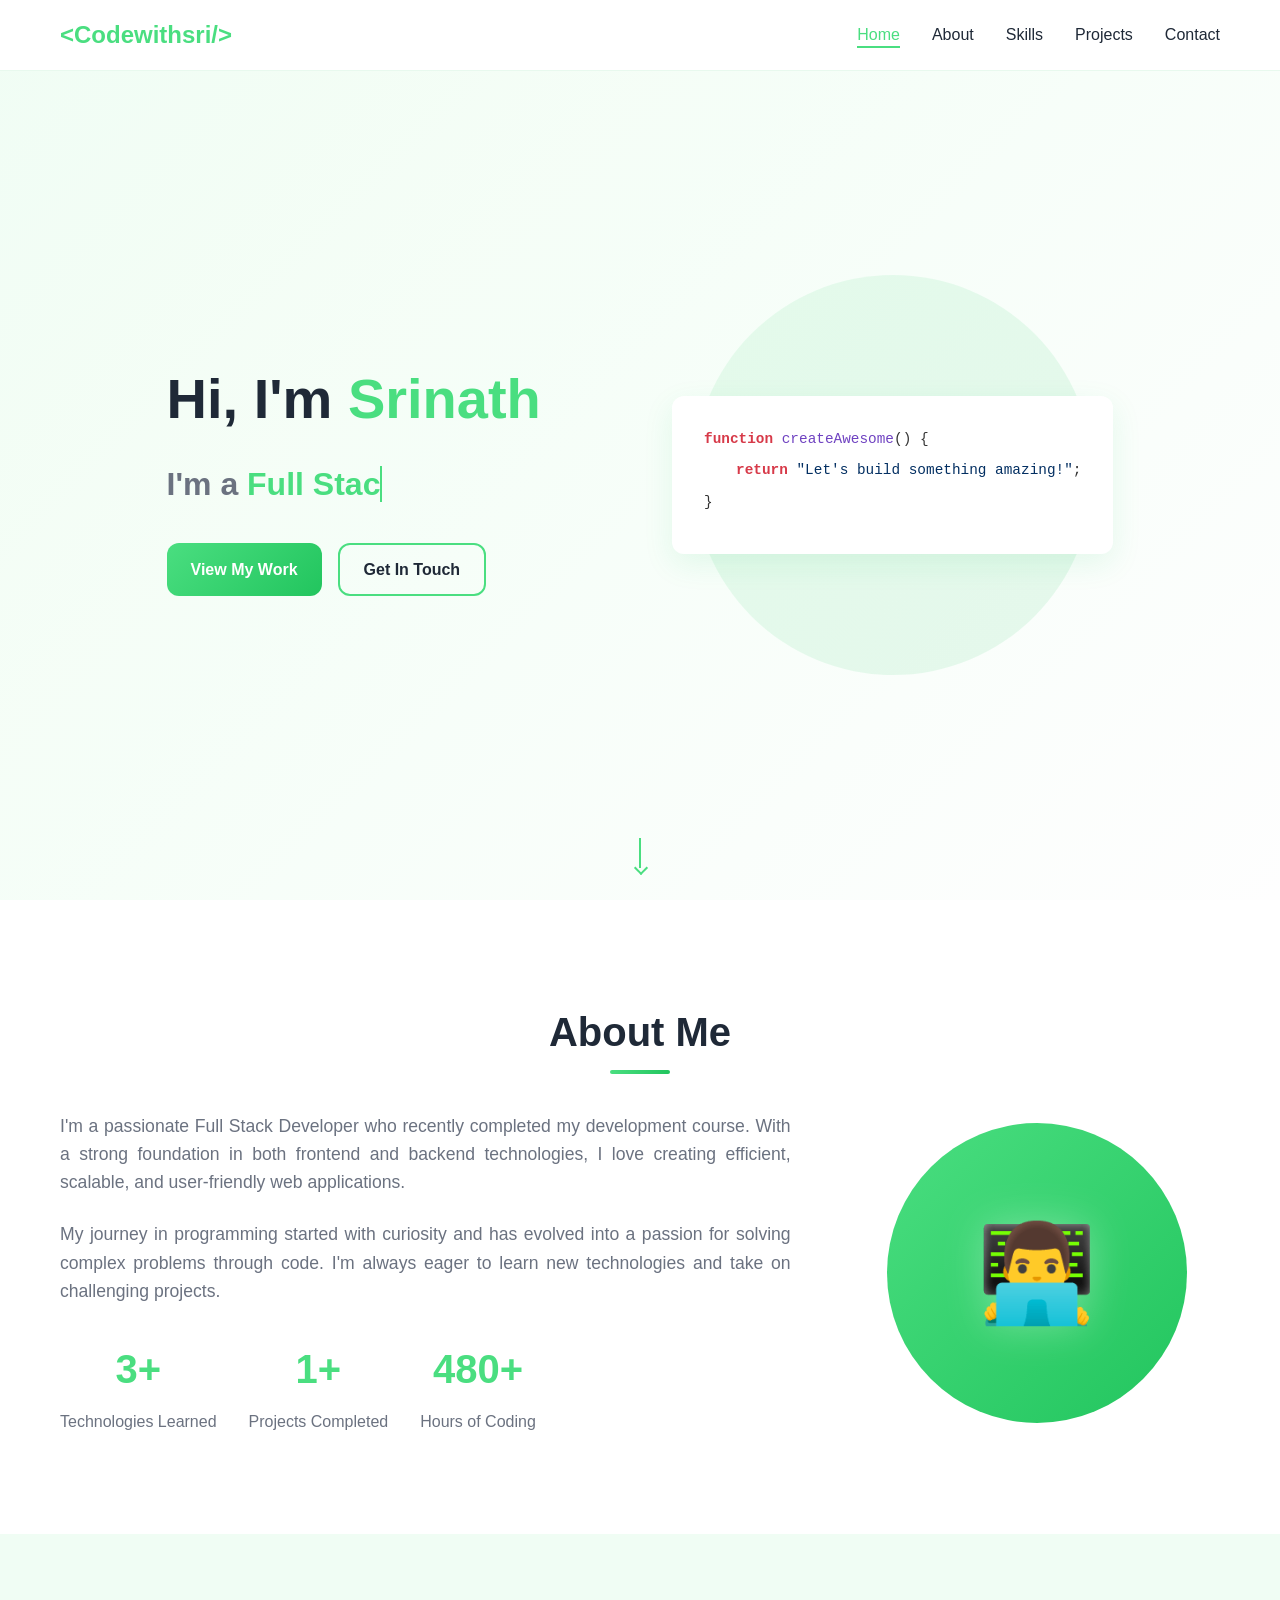
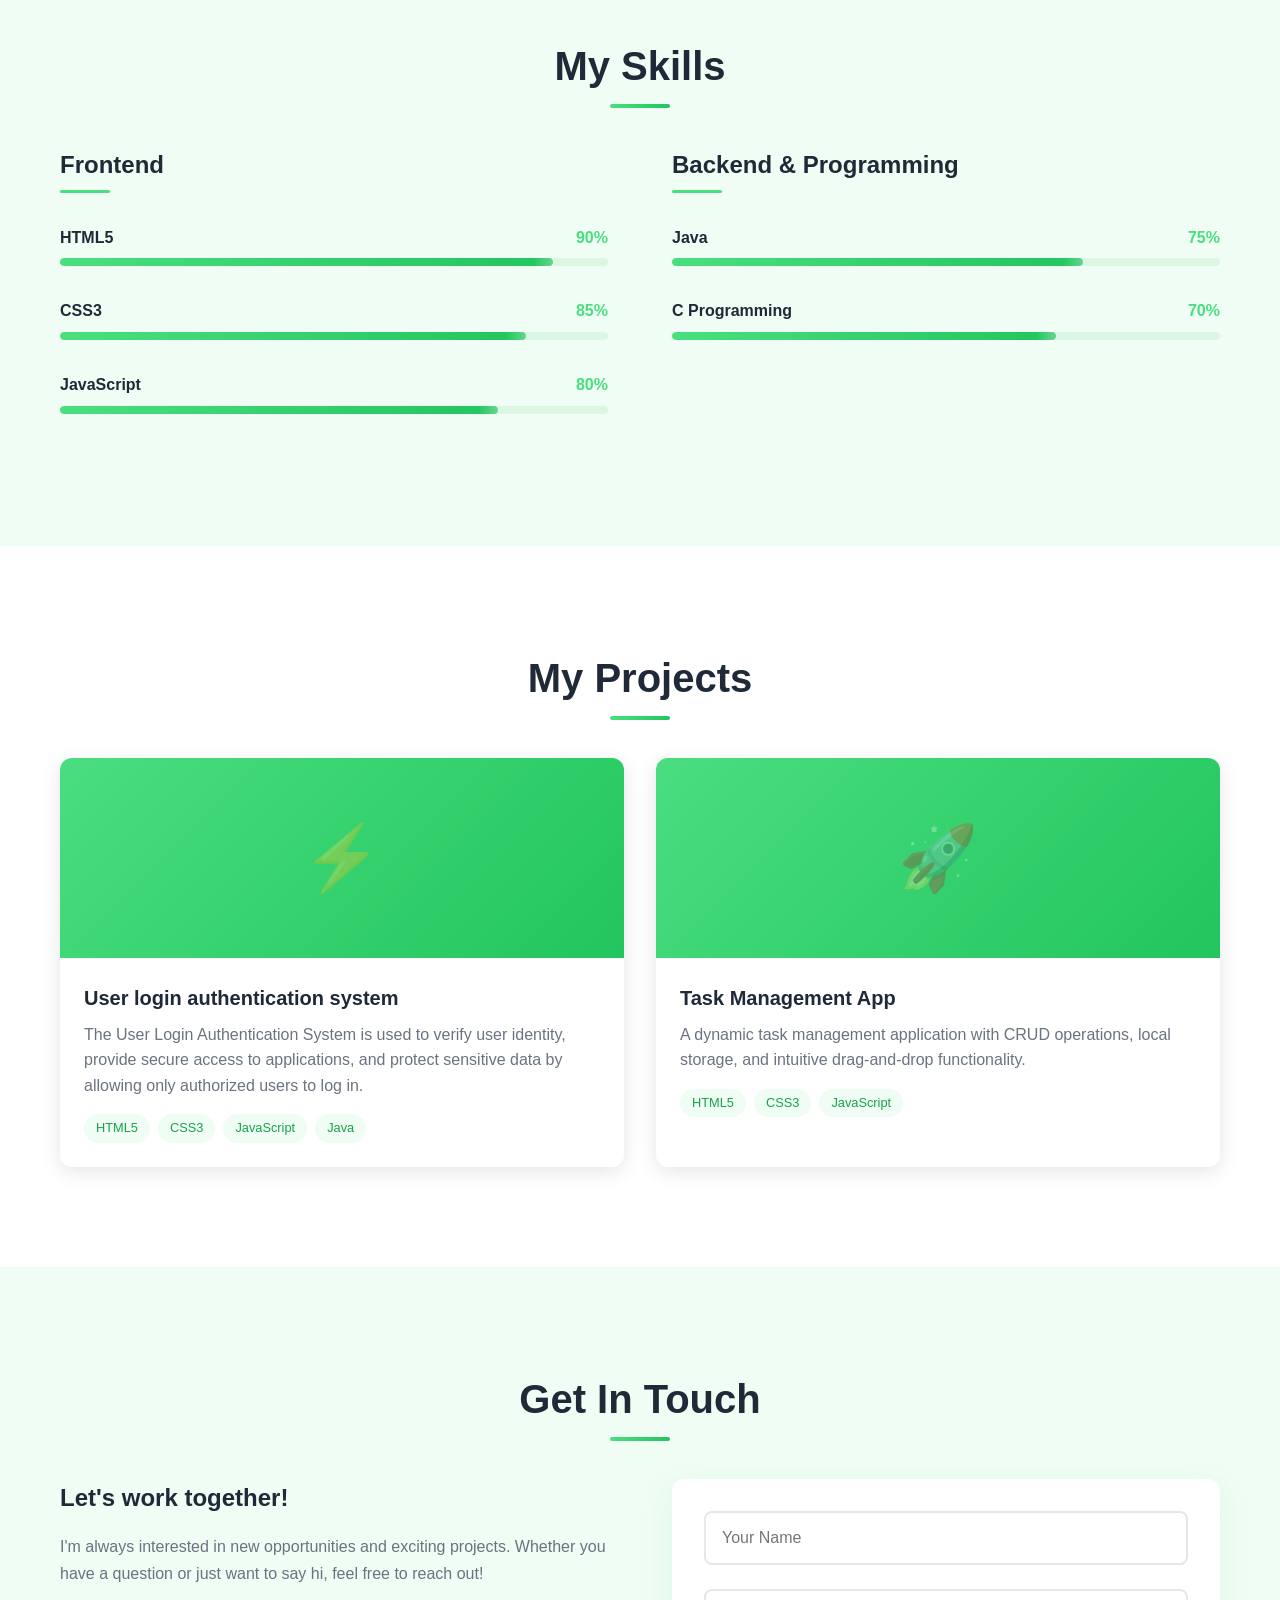
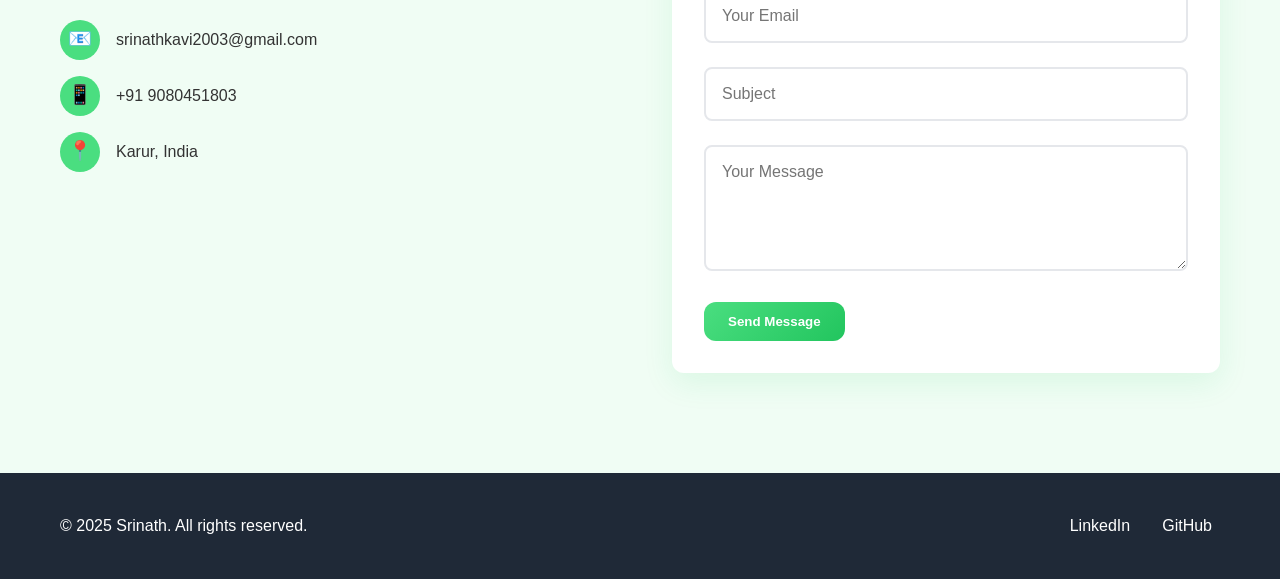
<file: index.html>
<!DOCTYPE html>
<html lang="en">
<head>
    <meta charset="UTF-8">
    <meta name="viewport" content="width=device-width, initial-scale=1.0">
    <title>Your Name - Full Stack Developer</title>
    <link rel="icon" href="download (1).jpeg"> 
    <link rel="stylesheet" href="style.css">
</head>
<body>
    <!-- Navigation -->
    <nav class="navbar">
        <div class="nav-container">
            <div class="nav-logo">
                <span class="logo-text">&lt;Codewithsri/&gt;</span>
            </div>
            <ul class="nav-menu">
                <li class="nav-item">
                    <a href="#home" class="nav-link">Home</a>
                </li>
                <li class="nav-item">
                    <a href="#about" class="nav-link">About</a>
                </li>
                <li class="nav-item">
                    <a href="#skills" class="nav-link">Skills</a>
                </li>
                <li class="nav-item">
                    <a href="#projects" class="nav-link">Projects</a>
                </li>
                <li class="nav-item">
                    <a href="#contact" class="nav-link">Contact</a>
                </li>
            </ul>
            <div class="nav-toggle" id="mobile-menu">
                <span class="bar"></span>
                <span class="bar"></span>
                <span class="bar"></span>
            </div>
        </div>
    </nav>

    <!-- Hero Section -->
    <section id="home" class="hero">
        <div class="hero-container">
            <div class="hero-content">
                <h1 class="hero-title">
                    Hi, I'm <span class="highlight">Srinath</span>
                </h1>
                <h2 class="hero-subtitle">
                    I'm a <span class="typing-text" id="typing-text">Full Stack Developer</span>
                </h2>
                <p class="hero-description">

                </p>
                <div class="hero-buttons">
                    <a href="#projects" class="btn-primary">View My Work</a>
                    <a href="#contact" class="btn-secondary">Get In Touch</a>
                </div>
            </div>
            <div class="hero-image">
                <div class="hero-bg-circle"></div>
                <div class="code-snippet">
                    <div class="code-line">
                        <span class="code-keyword">function</span>
                        <span class="code-function">createAwesome</span>() {
                    </div>
                    <div class="code-line code-indent">
                        <span class="code-keyword">return</span>
                        <span class="code-string">"Let's build something amazing!"</span>;
                    </div>
                    <div class="code-line">}</div>
                </div>
            </div>
        </div>
        <div class="scroll-indicator">
            <div class="scroll-arrow"></div>
        </div>
    </section>

    <!-- About Section -->
    <section id="about" class="about">
        <div class="container">
            <h2 class="section-title">About Me</h2>
            <div class="about-content">
                <div class="about-text">
                    <p class="about-description">
                        I'm a passionate Full Stack Developer who recently completed my development course. 
                        With a strong foundation in both frontend and backend technologies, I love creating 
                        efficient, scalable, and user-friendly web applications.
                    </p>
                    <p class="about-description">
                        My journey in programming started with curiosity and has evolved into a passion for 
                        solving complex problems through code. I'm always eager to learn new technologies 
                        and take on challenging projects.
                    </p>
                    <div class="about-stats">
                        <div class="stat-item">
                            <h3 class="stat-number">5+</h3>
                            <p class="stat-label">Technologies Learned</p>
                        </div>
                        <div class="stat-item">
                            <h3 class="stat-number">2+</h3>
                            <p class="stat-label">Projects Completed</p>
                        </div>
                        <div class="stat-item">
                            <h3 class="stat-number">1000+</h3>
                            <p class="stat-label">Hours of Coding</p>
                        </div>
                    </div>
                </div>
                <div class="about-image">
                    <div class="image-placeholder">
                        <div class="developer-icon">👨‍💻</div>
                    </div>
                </div>
            </div>
        </div>
    </section>

    <!-- Skills Section -->
    <section id="skills" class="skills">
        <div class="container">
            <h2 class="section-title">My Skills</h2>
            <div class="skills-content">
                <div class="skills-category">
                    <h3 class="category-title">Frontend</h3>
                    <div class="skill-item">
                        <div class="skill-info">
                            <span class="skill-name">HTML5</span>
                            <span class="skill-percent">90%</span>
                        </div>
                        <div class="skill-bar">
                            <div class="skill-progress" data-percent="90"></div>
                        </div>
                    </div>
                    <div class="skill-item">
                        <div class="skill-info">
                            <span class="skill-name">CSS3</span>
                            <span class="skill-percent">85%</span>
                        </div>
                        <div class="skill-bar">
                            <div class="skill-progress" data-percent="85"></div>
                        </div>
                    </div>
                    <div class="skill-item">
                        <div class="skill-info">
                            <span class="skill-name">JavaScript</span>
                            <span class="skill-percent">80%</span>
                        </div>
                        <div class="skill-bar">
                            <div class="skill-progress" data-percent="80"></div>
                        </div>
                    </div>
                </div>
                <div class="skills-category">
                    <h3 class="category-title">Backend & Programming</h3>
                    <div class="skill-item">
                        <div class="skill-info">
                            <span class="skill-name">Java</span>
                            <span class="skill-percent">75%</span>
                        </div>
                        <div class="skill-bar">
                            <div class="skill-progress" data-percent="75"></div>
                        </div>
                    </div>
                    <div class="skill-item">
                        <div class="skill-info">
                            <span class="skill-name">C Programming</span>
                            <span class="skill-percent">70%</span>
                        </div>
                        <div class="skill-bar">
                            <div class="skill-progress" data-percent="70"></div>
                        </div>
                    </div>
                </div>
            </div>
        </div>
    </section>

    <!-- Projects Section -->
    <section id="projects" class="projects">
        <div class="container">
            <h2 class="section-title">My Projects</h2>
            <div class="projects-grid">
                <div class="project-card">
                    <div class="project-image">
                        <div class="project-overlay">
                            <div class="project-links">
                                <a href="https://userlogi.netlify.app/" class="project-link">Live Demo</a>
                                <a href="https://github.com/Srinath-R-developer/Login-page" class="project-link">View Code</a>
                            </div>
                        </div>
                    </div>
                    <div class="project-content">
                        <h3 class="project-title">User login authentication system</h3>
                        <p class="project-description">
                            The User Login Authentication System is used to verify user identity, provide secure access to applications, and protect sensitive data by allowing only authorized users to log in.
                        </p>
                        <div class="project-tech">
                            <span class="tech-tag">HTML5</span>
                            <span class="tech-tag">CSS3</span>
                            <span class="tech-tag">JavaScript</span>
                            <span class="tech-tag">Java</span>
                        </div>
                    </div>
                </div>
                
                <div class="project-card">
                    <div class="project-image">
                        <div class="project-overlay">
                            <div class="project-links">
                                <a href="https://srinath-r-developer.github.io/Task-management/" class="project-link">Live Demo</a>
                                <a href="https://github.com/Srinath-R-developer/Task-management" class="project-link">View Code</a>
                            </div>
                        </div>
                    </div>
                    <div class="project-content">
                        <h3 class="project-title">Task Management App</h3>
                        <p class="project-description">
                            A dynamic task management application with CRUD operations, local storage, 
                            and intuitive drag-and-drop functionality.
                        </p>
                        <div class="project-tech">
                            <span class="tech-tag">HTML5</span>
                            <span class="tech-tag">CSS3</span>
                            <span class="tech-tag">JavaScript</span>
                        </div>
                    </div>
                </div>
                
                   
    </section>

    <!-- Contact Section -->
    <section id="contact" class="contact">
        <div class="container">
            <h2 class="section-title">Get In Touch</h2>
            <div class="contact-content">
                <div class="contact-info">
                    <h3 class="contact-subtitle">Let's work together!</h3>
                    <p class="contact-description">
                        I'm always interested in new opportunities and exciting projects. 
                        Whether you have a question or just want to say hi, feel free to reach out!
                    </p>
                    <div class="contact-details">
                        <div class="contact-item">
                            <span class="contact-icon">📧</span>
                            <span class="contact-text">srinathkavi2003@gmail.com</span>
                        </div>
                        <div class="contact-item">
                            <span class="contact-icon">📱</span>
                            <span class="contact-text">+91 9080451803</span>
                        </div>
                        <div class="contact-item">
                            <span class="contact-icon">📍</span>
                            <span class="contact-text">Karur, India</span>
                        </div>
                    </div>
                </div>
                <div class="contact-form-container">
                    <form class="contact-form" id="contact-form">
                        <div class="form-group">
                            <input type="text" id="name" name="name" placeholder="Your Name" required>
                        </div>
                        <div class="form-group">
                            <input type="email" id="email" name="email" placeholder="Your Email" required>
                        </div>
                        <div class="form-group">
                            <input type="text" id="subject" name="subject" placeholder="Subject" required>
                        </div>
                        <div class="form-group">
                            <textarea id="message" name="message" placeholder="Your Message" rows="5" required></textarea>
                        </div>
                        <button type="submit" class="btn-primary">Send Message</button>
                    </form>
                </div>
            </div>
        </div>
    </section>

    <!-- Footer -->
    <footer class="footer">
        <div class="container">
            <div class="footer-content">
                <p>&copy; 2025 Srinath. All rights reserved.</p>
                <div class="social-links">
                    <a href="https://www.linkedin.com/in/srinath-r-121670281/" class="social-link">LinkedIn</a>
                    <a href="https://github.com/Srinath-R-developer" class="social-link">GitHub</a>
                </div>
            </div>
        </div>
    </footer>

    <script src="script.js"></script>
</body>

</html>
</file>
<file: style.css>
/* CSS Reset and Base Styles */
* {
    margin: 0;
    padding: 0;
    box-sizing: border-box;
}

html {
    scroll-behavior: smooth;
}

body {
    font-family: 'Inter', -apple-system, BlinkMacSystemFont, 'Segoe UI', Roboto, sans-serif;
    line-height: 1.6;
    color: #333;
    background-color: #fff;
}

.container {
    max-width: 1200px;
    margin: 0 auto;
    padding: 0 20px;
}

/* Color Variables */
:root {
    --primary-color: #4ade80;
    --secondary-color: #22c55e;
    --accent-color: #16a34a;
    --text-dark: #1f2937;
    --text-light: #6b7280;
    --white: #ffffff;
    --light-green: #f0fdf4;
    --shadow: 0 10px 30px rgba(34, 197, 94, 0.1);
    --border-radius: 12px;
    --transition: all 0.3s ease;
}

/* Typography */
.section-title {
    font-size: 2.5rem;
    font-weight: 700;
    color: var(--text-dark);
    text-align: center;
    margin-bottom: 3rem;
    position: relative;
}

.section-title::after {
    content: '';
    position: absolute;
    bottom: -10px;
    left: 50%;
    transform: translateX(-50%);
    width: 60px;
    height: 4px;
    background: linear-gradient(90deg, var(--primary-color), var(--secondary-color));
    border-radius: 2px;
}

/* Navigation */
.navbar {
    position: fixed;
    top: 0;
    width: 100%;
    background: rgba(255, 255, 255, 0.95);
    backdrop-filter: blur(10px);
    z-index: 1000;
    padding: 1rem 0;
    transition: var(--transition);
    border-bottom: 1px solid rgba(34, 197, 94, 0.1);
}

.navbar.scrolled {
    background: rgba(255, 255, 255, 0.98);
    box-shadow: var(--shadow);
}

.nav-container {
    max-width: 1200px;
    margin: 0 auto;
    padding: 0 20px;
    display: flex;
    justify-content: space-between;
    align-items: center;
}

.nav-logo .logo-text {
    font-size: 1.5rem;
    font-weight: 700;
    color: var(--primary-color);
}

.nav-menu {
    display: flex;
    list-style: none;
    gap: 2rem;
}

.nav-link {
    text-decoration: none;
    color: var(--text-dark);
    font-weight: 500;
    transition: var(--transition);
    position: relative;
}

.nav-link:hover {
    color: var(--primary-color);
}

.nav-link::after {
    content: '';
    position: absolute;
    bottom: -5px;
    left: 0;
    width: 0;
    height: 2px;
    background: var(--primary-color);
    transition: width 0.3s ease;
}

.nav-link:hover::after {
    width: 100%;
}

.nav-toggle {
    display: none;
    flex-direction: column;
    cursor: pointer;
}

.bar {
    width: 25px;
    height: 3px;
    background: var(--text-dark);
    margin: 3px 0;
    transition: var(--transition);
}

/* Hero Section */
.hero {
    min-height: 100vh;
    display: flex;
    align-items: center;
    padding: 100px 0 50px;
    background: linear-gradient(135deg, var(--light-green) 0%, rgba(255, 255, 255, 0.9) 100%);
    position: relative;
    overflow: hidden;
}

.hero::before {
    content: '';
    position: absolute;
    top: 0;
    left: 0;
    right: 0;
    bottom: 0;
    background: url('data:image/svg+xml;charset=UTF-8,%3Csvg xmlns="http://www.w3.org/2000/svg" viewBox="0 0 100 100"%3E%3Cpath d="M0 0v100h100V0z" fill="%23f0fdf4" fill-opacity="0.1"/%3E%3C/svg%3E');
    opacity: 0.5;
}

.hero-container {
    max-width: 1200px;
    margin: 0 auto;
    padding: 0 20px;
    display: grid;
    grid-template-columns: 1fr 1fr;
    gap: 4rem;
    align-items: center;
    position: relative;
    z-index: 1;
}

.hero-title {
    font-size: 3.5rem;
    font-weight: 700;
    color: var(--text-dark);
    margin-bottom: 1rem;
    animation: fadeInUp 1s ease;
}

.highlight {
    color: var(--primary-color);
    position: relative;
}

.hero-subtitle {
    font-size: 2rem;
    font-weight: 600;
    color: var(--text-light);
    margin-bottom: 1.5rem;
    animation: fadeInUp 1s ease 0.2s both;
}

.typing-text {
    color: var(--primary-color);
    border-right: 2px solid var(--primary-color);
    animation: blink 1s infinite;
}

.hero-description {
    font-size: 1.1rem;
    color: var(--text-light);
    margin-bottom: 2rem;
    animation: fadeInUp 1s ease 0.4s both;
}

.hero-buttons {
    display: flex;
    gap: 1rem;
    animation: fadeInUp 1s ease 0.6s both;
}

.btn-primary, .btn-secondary {
    padding: 12px 24px;
    border-radius: var(--border-radius);
    text-decoration: none;
    font-weight: 600;
    transition: var(--transition);
    display: inline-flex;
    align-items: center;
    gap: 0.5rem;
}

.btn-primary {
    background: linear-gradient(135deg, var(--primary-color), var(--secondary-color));
    color: white;
    border: none;
    cursor: pointer;
}

.btn-primary:hover {
    transform: translateY(-2px);
    box-shadow: 0 8px 25px rgba(34, 197, 94, 0.3);
}

.btn-secondary {
    background: transparent;
    color: var(--text-dark);
    border: 2px solid var(--primary-color);
}

.btn-secondary:hover {
    background: var(--primary-color);
    color: white;
    transform: translateY(-2px);
}

.hero-image {
    position: relative;
    display: flex;
    justify-content: center;
    align-items: center;
    animation: fadeInRight 1s ease 0.8s both;
}

.hero-bg-circle {
    width: 400px;
    height: 400px;
    background: linear-gradient(135deg, var(--primary-color), var(--secondary-color));
    border-radius: 50%;
    opacity: 0.1;
    position: absolute;
    animation: pulse 3s ease-in-out infinite;
}

.code-snippet {
    background: var(--white);
    padding: 2rem;
    border-radius: var(--border-radius);
    box-shadow: var(--shadow);
    font-family: 'Monaco', 'Consolas', monospace;
    position: relative;
    z-index: 2;
}

.code-line {
    margin-bottom: 0.5rem;
    font-size: 0.9rem;
}

.code-indent {
    padding-left: 2rem;
}

.code-keyword {
    color: #d73a49;
    font-weight: 600;
}

.code-function {
    color: #6f42c1;
}

.code-string {
    color: #032f62;
}

.scroll-indicator {
    position: absolute;
    bottom: 2rem;
    left: 50%;
    transform: translateX(-50%);
    animation: bounce 2s infinite;
}

.scroll-arrow {
    width: 2px;
    height: 30px;
    background: var(--primary-color);
    position: relative;
}

.scroll-arrow::after {
    content: '';
    position: absolute;
    bottom: -5px;
    left: -3px;
    width: 8px;
    height: 8px;
    border: 2px solid var(--primary-color);
    border-top: none;
    border-left: none;
    transform: rotate(45deg);
}

/* About Section */
.about {
    padding: 100px 0;
    background: var(--white);
}

.about-content {
    display: grid;
    grid-template-columns: 2fr 1fr;
    gap: 4rem;
    align-items: center;
}

.about-description {
    font-size: 1.1rem;
    color: var(--text-light);
    margin-bottom: 1.5rem;
    text-align: justify;
}

.about-stats {
    display: flex;
    gap: 2rem;
    margin-top: 2rem;
}

.stat-item {
    text-align: center;
}

.stat-number {
    font-size: 2.5rem;
    font-weight: 700;
    color: var(--primary-color);
    margin-bottom: 0.5rem;
}

.stat-label {
    color: var(--text-light);
    font-weight: 500;
}

.about-image {
    display: flex;
    justify-content: center;
}

.image-placeholder {
    width: 300px;
    height: 300px;
    background: linear-gradient(135deg, var(--primary-color), var(--secondary-color));
    border-radius: 50%;
    display: flex;
    align-items: center;
    justify-content: center;
    position: relative;
}

.developer-icon {
    font-size: 6rem;
    filter: drop-shadow(0 0 20px rgba(255, 255, 255, 0.3));
}

/* Skills Section */
.skills {
    padding: 100px 0;
    background: var(--light-green);
}

.skills-content {
    display: grid;
    grid-template-columns: 1fr 1fr;
    gap: 4rem;
}

.category-title {
    font-size: 1.5rem;
    font-weight: 600;
    color: var(--text-dark);
    margin-bottom: 2rem;
    position: relative;
    padding-bottom: 0.5rem;
}

.category-title::after {
    content: '';
    position: absolute;
    bottom: 0;
    left: 0;
    width: 50px;
    height: 3px;
    background: var(--primary-color);
    border-radius: 2px;
}

.skill-item {
    margin-bottom: 2rem;
}

.skill-info {
    display: flex;
    justify-content: space-between;
    margin-bottom: 0.5rem;
}

.skill-name {
    font-weight: 600;
    color: var(--text-dark);
}

.skill-percent {
    color: var(--primary-color);
    font-weight: 600;
}

.skill-bar {
    width: 100%;
    height: 8px;
    background: rgba(34, 197, 94, 0.1);
    border-radius: 10px;
    overflow: hidden;
}

.skill-progress {
    height: 100%;
    background: linear-gradient(90deg, var(--primary-color), var(--secondary-color));
    border-radius: 10px;
    width: 0;
    transition: width 2s ease;
    position: relative;
}

.skill-progress::after {
    content: '';
    position: absolute;
    top: 0;
    right: 0;
    bottom: 0;
    width: 20px;
    background: linear-gradient(90deg, transparent, rgba(255, 255, 255, 0.3));
    animation: shimmer 2s infinite;
}

/* Projects Section */
.projects {
    padding: 100px 0;
    background: var(--white);
}

.projects-grid {
    display: grid;
    grid-template-columns: repeat(auto-fit, minmax(350px, 1fr));
    gap: 2rem;
}

.project-card {
    background: var(--white);
    border-radius: var(--border-radius);
    overflow: hidden;
    box-shadow: 0 5px 20px rgba(0, 0, 0, 0.1);
    transition: var(--transition);
    animation: fadeInUp 0.6s ease forwards;
}

.project-card:hover {
    transform: translateY(-5px);
    box-shadow: var(--shadow);
}

.project-image {
    height: 200px;
    background: linear-gradient(135deg, var(--primary-color), var(--secondary-color));
    position: relative;
    overflow: hidden;
}

.project-overlay {
    position: absolute;
    top: 0;
    left: 0;
    right: 0;
    bottom: 0;
    background: rgba(0, 0, 0, 0.7);
    display: flex;
    align-items: center;
    justify-content: center;
    opacity: 0;
    transition: var(--transition);
}

.project-card:hover .project-overlay {
    opacity: 1;
}

.project-links {
    display: flex;
    gap: 1rem;
}

.project-link {
    padding: 0.5rem 1rem;
    background: var(--primary-color);
    color: white;
    text-decoration: none;
    border-radius: 5px;
    font-weight: 500;
    transition: var(--transition);
}

.project-link:hover {
    background: var(--secondary-color);
    transform: scale(1.05);
}

.project-content {
    padding: 1.5rem;
}

.project-title {
    font-size: 1.25rem;
    font-weight: 600;
    color: var(--text-dark);
    margin-bottom: 0.5rem;
}

.project-description {
    color: var(--text-light);
    margin-bottom: 1rem;
    line-height: 1.6;
}

.project-tech {
    display: flex;
    gap: 0.5rem;
    flex-wrap: wrap;
}

.tech-tag {
    padding: 0.25rem 0.75rem;
    background: var(--light-green);
    color: var(--accent-color);
    border-radius: 15px;
    font-size: 0.8rem;
    font-weight: 500;
}

/* Contact Section */
.contact {
    padding: 100px 0;
    background: var(--light-green);
}

.contact-content {
    display: grid;
    grid-template-columns: 1fr 1fr;
    gap: 4rem;
}

.contact-subtitle {
    font-size: 1.5rem;
    font-weight: 600;
    color: var(--text-dark);
    margin-bottom: 1rem;
}

.contact-description {
    color: var(--text-light);
    margin-bottom: 2rem;
    line-height: 1.7;
}

.contact-details {
    display: flex;
    flex-direction: column;
    gap: 1rem;
}

.contact-item {
    display: flex;
    align-items: center;
    gap: 1rem;
    font-weight: 500;
}

.contact-icon {
    font-size: 1.2rem;
    width: 40px;
    height: 40px;
    background: var(--primary-color);
    border-radius: 50%;
    display: flex;
    align-items: center;
    justify-content: center;
}

.contact-form-container {
    background: var(--white);
    padding: 2rem;
    border-radius: var(--border-radius);
    box-shadow: var(--shadow);
}

.form-group {
    margin-bottom: 1.5rem;
}

.contact-form input,
.contact-form textarea {
    width: 100%;
    padding: 1rem;
    border: 2px solid #e5e7eb;
    border-radius: 8px;
    font-size: 1rem;
    transition: var(--transition);
    font-family: inherit;
}

.contact-form input:focus,
.contact-form textarea:focus {
    outline: none;
    border-color: var(--primary-color);
    box-shadow: 0 0 0 3px rgba(74, 222, 128, 0.1);
}

.contact-form textarea {
    resize: vertical;
    min-height: 120px;
}

/* Footer */
.footer {
    padding: 2rem 0;
    background: var(--text-dark);
    color: white;
    text-align: center;
}

.footer-content {
    display: flex;
    justify-content: space-between;
    align-items: center;
}

.social-links {
    display: flex;
    gap: 1rem;
}

.social-link {
    color: white;
    text-decoration: none;
    padding: 0.5rem;
    transition: var(--transition);
}

.social-link:hover {
    color: var(--primary-color);
}

/* Animations */
@keyframes fadeInUp {
    from {
        opacity: 0;
        transform: translateY(30px);
    }
    to {
        opacity: 1;
        transform: translateY(0);
    }
}

@keyframes fadeInRight {
    from {
        opacity: 0;
        transform: translateX(30px);
    }
    to {
        opacity: 1;
        transform: translateX(0);
    }
}

@keyframes pulse {
    0%, 100% {
        transform: scale(1);
    }
    50% {
        transform: scale(1.05);
    }
}

@keyframes bounce {
    0%, 20%, 50%, 80%, 100% {
        transform: translateY(0);
    }
    40% {
        transform: translateY(-10px);
    }
    60% {
        transform: translateY(-5px);
    }
}

@keyframes blink {
    0%, 50% {
        border-color: var(--primary-color);
    }
    51%, 100% {
        border-color: transparent;
    }
}

@keyframes shimmer {
    0% {
        transform: translateX(-100%);
    }
    100% {
        transform: translateX(100%);
    }
}

/* Responsive Design */
@media (max-width: 1024px) {
    .hero-container,
    .about-content,
    .skills-content,
    .contact-content {
        grid-template-columns: 1fr;
        gap: 2rem;
    }
    
    .hero-title {
        font-size: 2.5rem;
    }
    
    .hero-subtitle {
        font-size: 1.5rem;
    }
    
    .projects-grid {
        grid-template-columns: repeat(auto-fit, minmax(300px, 1fr));
    }
    
    .about-stats {
        justify-content: center;
    }
}

@media (max-width: 768px) {
    .nav-menu {
        position: fixed;
        left: -100%;
        top: 70px;
        flex-direction: column;
        background: white;
        width: 100%;
        text-align: center;
        transition: 0.3s;
        box-shadow: var(--shadow);
        padding: 2rem 0;
    }

    .nav-menu.active {
        left: 0;
    }

    .nav-toggle {
        display: flex;
    }

    .nav-toggle.active .bar:nth-child(2) {
        opacity: 0;
    }

    .nav-toggle.active .bar:nth-child(1) {
        transform: translateY(8px) rotate(45deg);
    }

    .nav-toggle.active .bar:nth-child(3) {
        transform: translateY(-8px) rotate(-45deg);
    }

    .hero-title {
        font-size: 2rem;
    }
    
    .hero-subtitle {
        font-size: 1.2rem;
    }
    
    .hero-buttons {
        flex-direction: column;
        align-items: center;
    }
    
    .btn-primary,
    .btn-secondary {
        width: 100%;
        max-width: 200px;
        text-align: center;
        justify-content: center;
    }
    
    .section-title {
        font-size: 2rem;
    }
    
    .about-stats {
        flex-direction: column;
        text-align: center;
        gap: 1rem;
    }
    
    .skills-content {
        gap: 2rem;
    }
    
    .projects-grid {
        grid-template-columns: 1fr;
    }
    
    .footer-content {
        flex-direction: column;
        gap: 1rem;
    }
    
    .hero-bg-circle {
        width: 250px;
        height: 250px;
    }
    
    .code-snippet {
        font-size: 0.8rem;
        padding: 1rem;
    }
}

@media (max-width: 480px) {
    .container {
        padding: 0 15px;
    }
    
    .hero {
        padding: 80px 0 30px;
    }
    
    .hero-title {
        font-size: 1.8rem;
    }
    
    .section-title {
        font-size: 1.8rem;
    }
    
    .contact-form-container {
        padding: 1.5rem;
    }
    
    .stat-number {
        font-size: 2rem;
    }
    
    .image-placeholder {
        width: 200px;
        height: 200px;
    }
    
    .developer-icon {
        font-size: 4rem;
    }
}

/* Scroll animations */
.fade-in {
    opacity: 0;
    transform: translateY(30px);
    transition: all 0.6s ease;
}

.fade-in.visible {
    opacity: 1;
    transform: translateY(0);
}

/* Loading states */
.loading {
    position: relative;
    overflow: hidden;
}

.loading::after {
    content: '';
    position: absolute;
    top: 0;
    left: -100%;
    width: 100%;
    height: 100%;
    background: linear-gradient(90deg, transparent, rgba(255, 255, 255, 0.4), transparent);
    animation: loading 1.5s infinite;
}

@keyframes loading {
    0% {
        left: -100%;
    }
    100% {
        left: 100%;
    }
}
</file>
